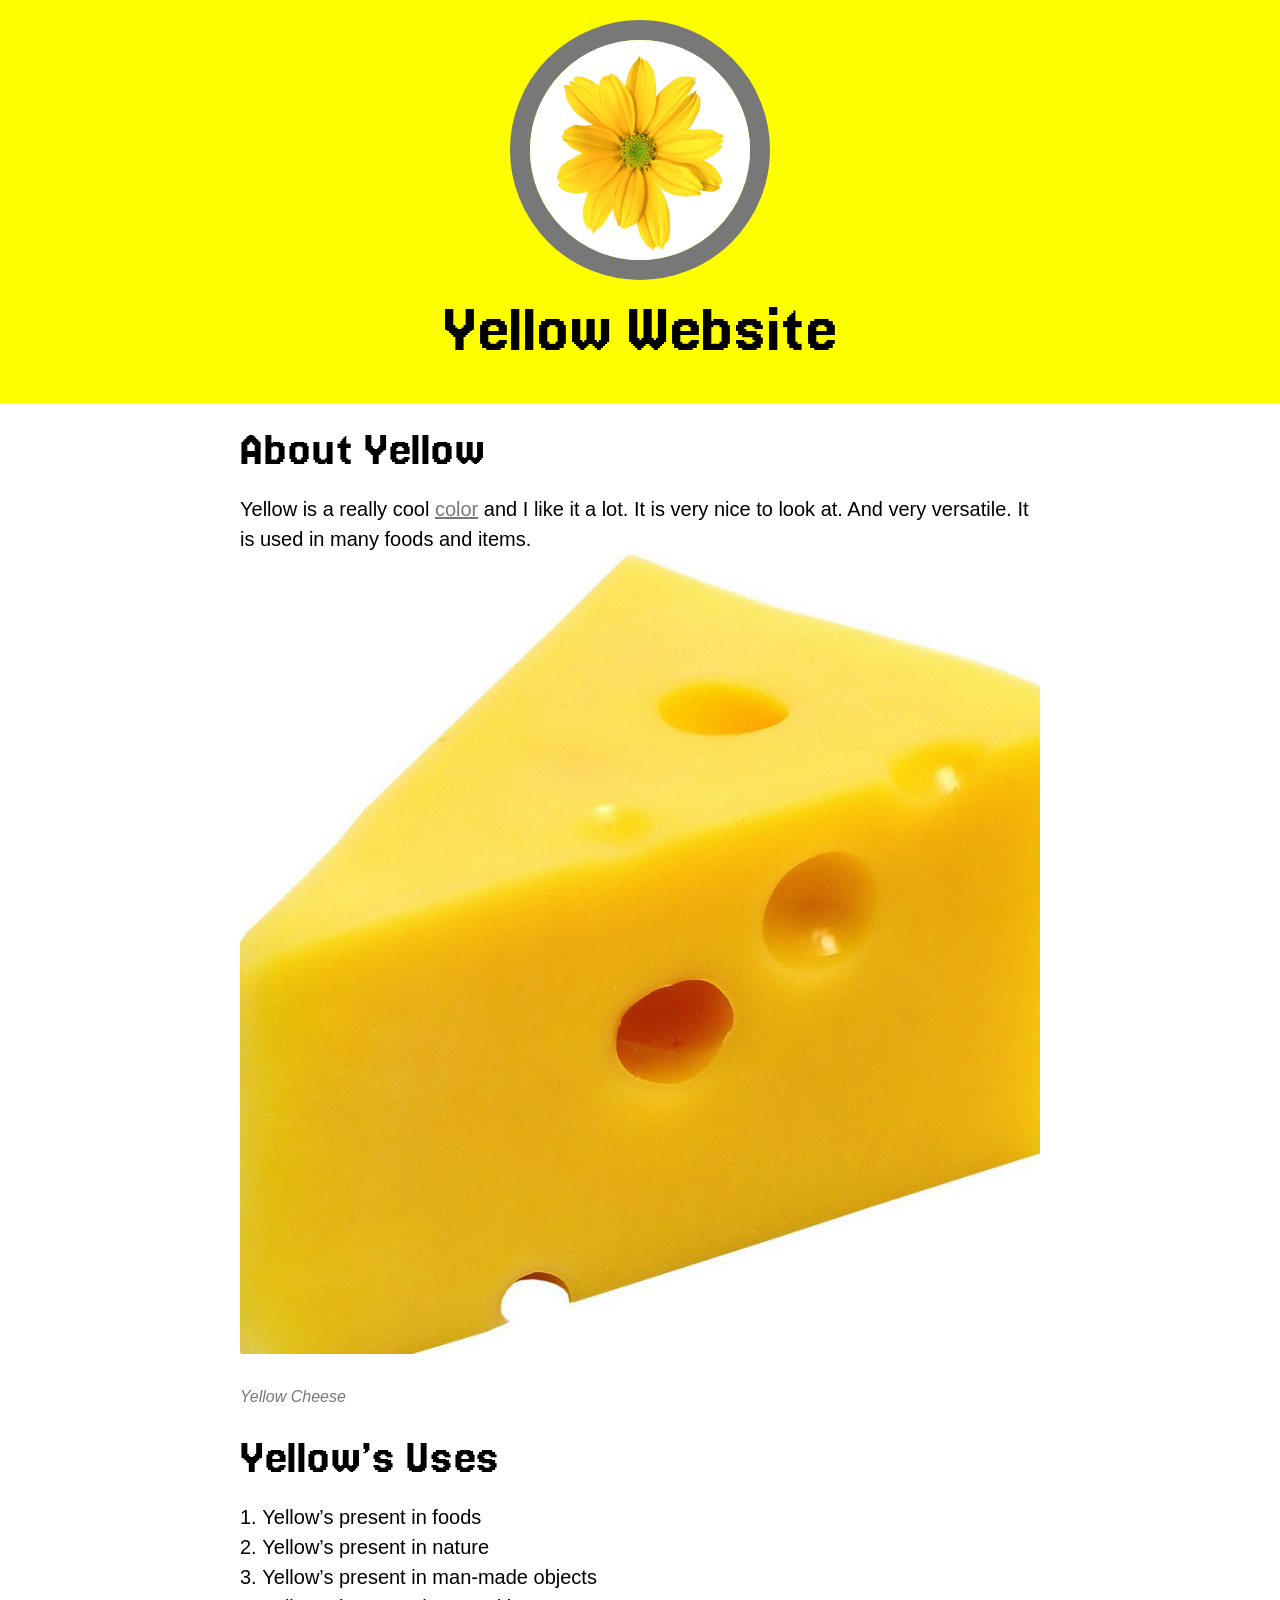
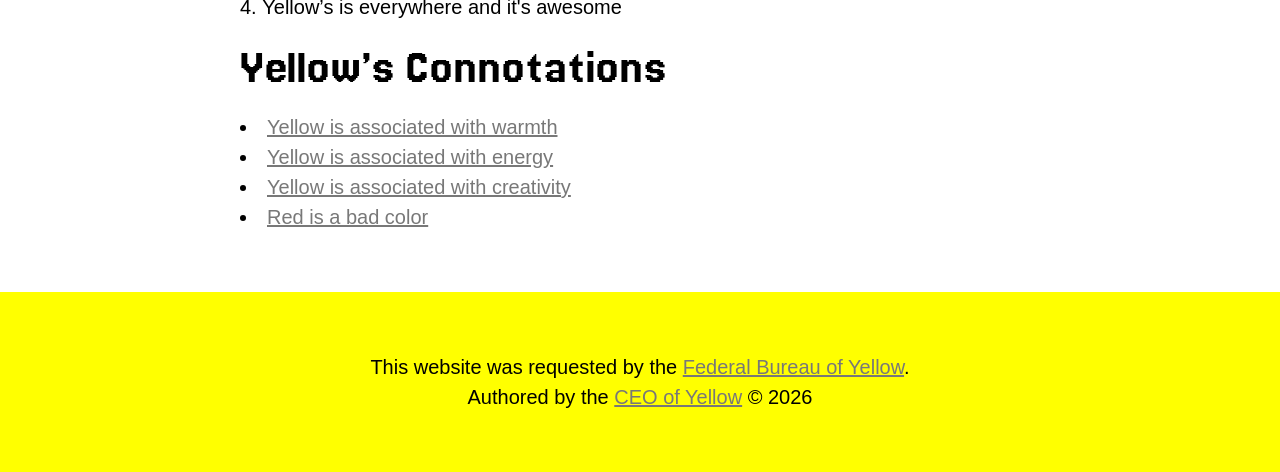
<file: index.html>
<!doctype html>
<html>
  <head>
    <meta charset="UTF-8" />
    <meta name="viewport" content="width=device-width, user-scalable=no, initial-scale=1.0" />
    <title>Awesome Website</title>
    <link rel="icon" href="./img/epic.png" />
    <link rel="stylesheet" href="./css/style.css?v=2" />
  </head>
  <body>
    <!-- header -->
    <header>
      <img
        src="./img/yellow-flower.jpg"
        alt="Epic Dude&#39;s Profile Picture"
      />
      <h1>Yellow Website</h1>
    </header>

    <!-- main -->
    <main>
      <h2>About Yellow</h2>
      <p>
        Yellow is a really cool <a href="https://en.wikipedia.org/wiki/Color" target="_blank">color</a> and I like it a lot. It is very nice to
        look at. And very versatile. It is used in many foods and items.
        <img src="./img/yellow_cheese.jpg" alt="Yellow Cheese">
        <p class="caption">Yellow Cheese</p>
        <h2>Yellow&rsquo;s Uses</h2>
        <ol>
            <li>Yellow&rsquo;s present in foods</li>
            <li>Yellow&rsquo;s present in nature</li>
            <li>Yellow&rsquo;s present in man-made objects</li>
            <li>Yellow&rsquo;s is everywhere and it's awesome</li>
        </ol>
        <h2>Yellow&rsquo;s Connotations</h2>
        <ul>
            <li><a href="https://brandingcompass.com/branding/color-theory-yellow-as-a-branding-color/v=1"
            target="_blank">Yellow is associated with warmth</a></li>

            <li><a href ="https://www.verywellmind.com/the-color-psychology-of-yellow-2795823"
            target="_blank">Yellow is associated with energy</a></li>

            <li><a href="https://clairmonet.com/color-psychology-in-branding-the-power-and-personality-of-yellow/"
            target="_blank">Yellow is associated with creativity</a></li>

            <li><a href="./red.html"
            target="_blank">Red is a bad color</a></li>

        </ul>
      </p>
    </main>

    <!--footer-->
    <footer>
        <div class="content">
        <p>This website was requested by the <a href="https://en.wikipedia.org/wiki/Shades_of_yellow" target="_blank">Federal Bureau of Yellow</a>. 
            <br>Authored by the <a href="https://en.wikipedia.org/wiki/Yellow" target="_blank">CEO of Yellow</a> &#169; 2026</p>
    </div>
    </footer>
  
</body>
</html>
</file>
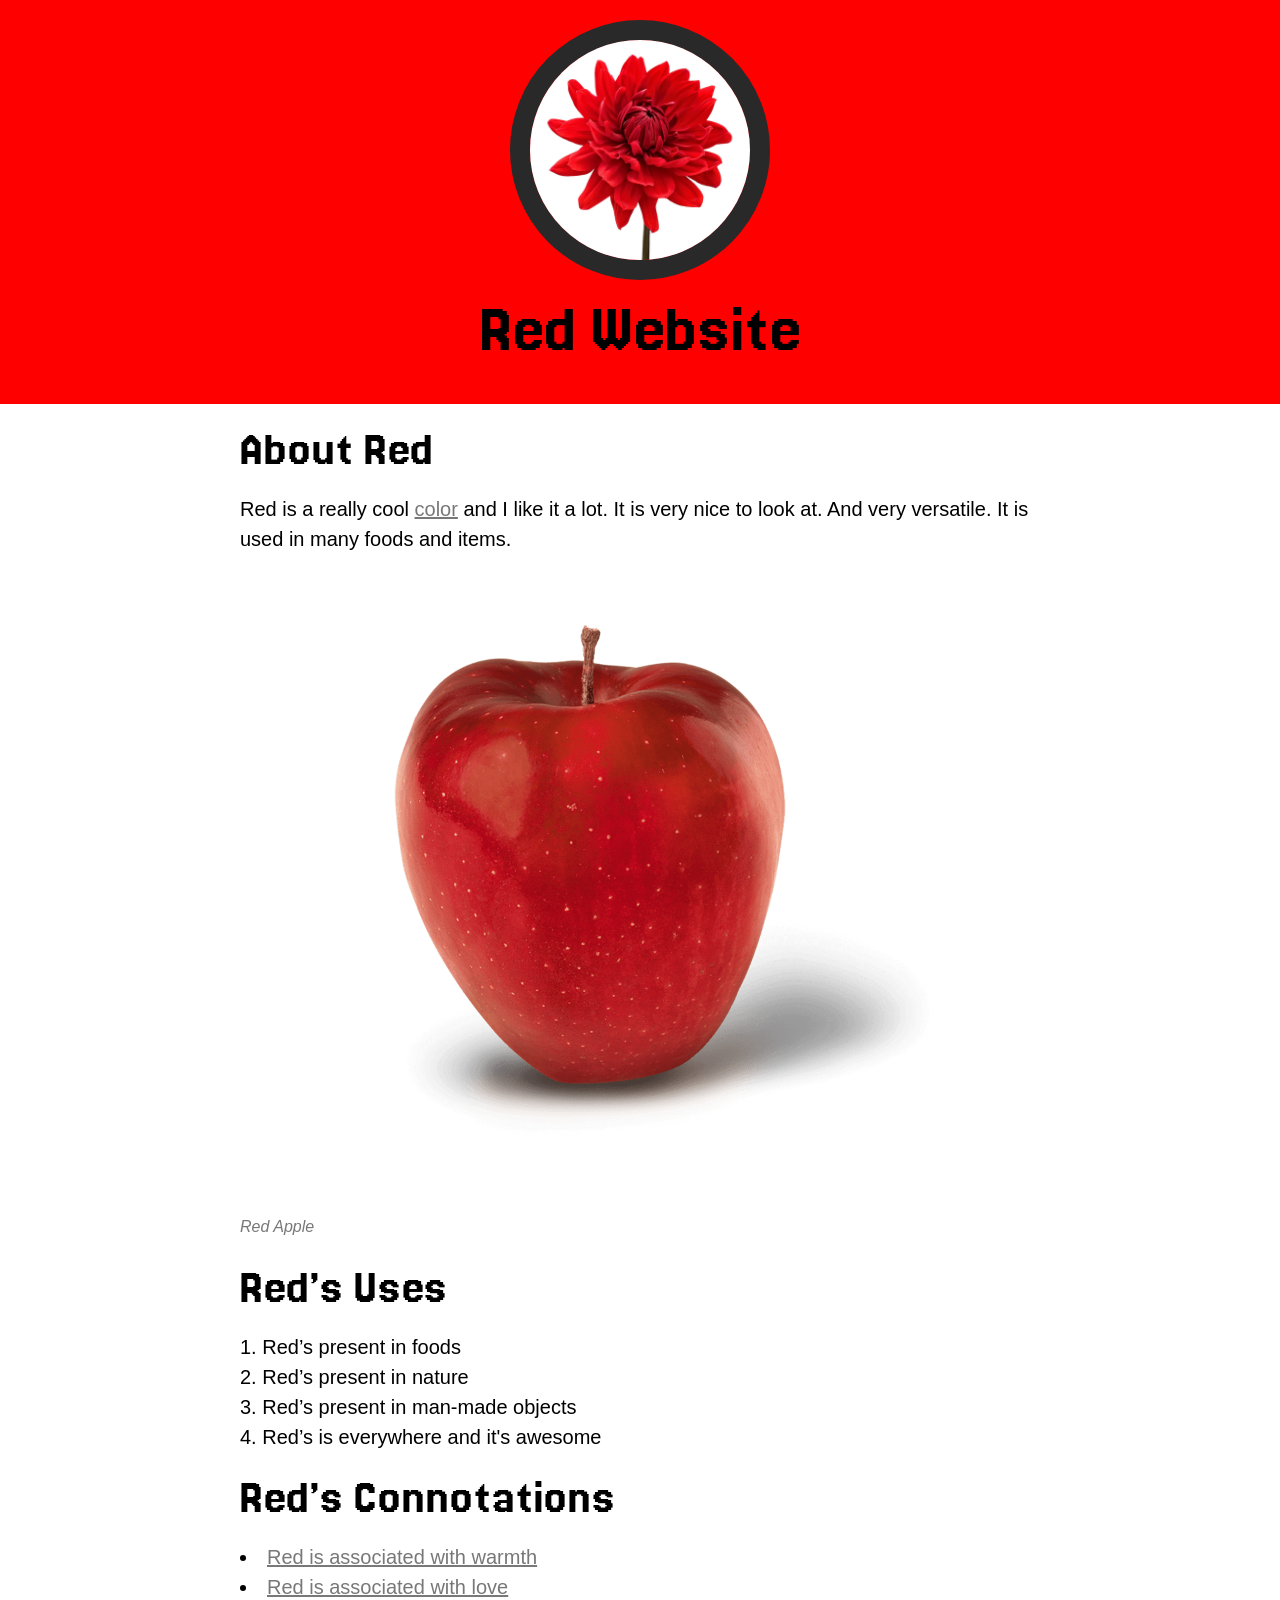
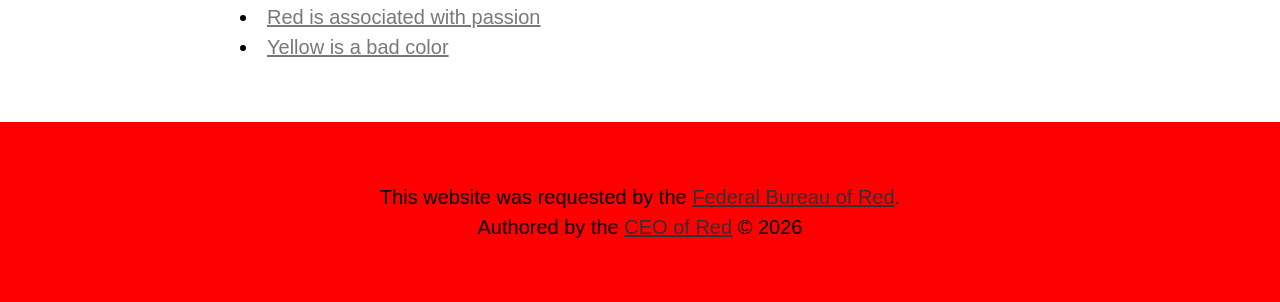
<file: red.html>
<!doctype html>
<html>
  <head>
    <meta charset="UTF-8" />
    <meta name="viewport" content="width=device-width, user-scalable=no, initial-scale=1.0" />
    <title>Awesome Website</title>
    <link rel="icon" href="./img/red.jpg" />
    <link rel="stylesheet" href="./css/redstyle.css" />
  </head>
  <body>
    <!-- header -->
    <header>
      <img
        src="./img/flower.jpg"
        alt="Epic Dude&#39;s Profile Picture"
      />
      <h1>Red Website</h1>
    </header>

    <!-- main -->
    <main>
      <h2>About Red</h2>
      <p>
        Red is a really cool <a href="https://en.wikipedia.org/wiki/Color" target="_blank">color</a> and I like it a lot. It is very nice to
        look at. And very versatile. It is used in many foods and items.
        <img src="./img/apple.png" alt="Red Apple">
        <p class="caption">Red Apple</p>
        <h2>Red&rsquo;s Uses</h2>
        <ol>
            <li>Red&rsquo;s present in foods</li>
            <li>Red&rsquo;s present in nature</li>
            <li>Red&rsquo;s present in man-made objects</li>
            <li>Red&rsquo;s is everywhere and it's awesome</li>
        </ol>
        <h2>Red&rsquo;s Connotations</h2>
        <ul>
            <li><a href="https://www.verywellmind.com/the-color-psychology-of-red-2795821"
            target="_blank">Red is associated with warmth</a></li>

            <li><a href ="https://sensationalcolor.com/meaning-of-red/"
            target="_blank">Red is associated with love</a></li>

            <li><a href="https://quillbot.com/blog/color-meanings/red-color-meaning/"
            target="_blank">Red is associated with passion</a></li>

            <li><a href="./index.html"
            target="_blank">Yellow is a bad color</a></li>

        </ul>
      </p>
    </main>

    <!--footer-->
    <footer>
        <div class="content">
        <p>This website was requested by the <a href="https://en.wikipedia.org/wiki/Shades_of_red" target="_blank">Federal Bureau of Red</a>. 
            <br>Authored by the <a href="https://en.wikipedia.org/wiki/Red" target="_blank">CEO of Red</a> &#169; 2026</p>
    </div>
    </footer>
  
</body>
</html>
</file>
<file: css/style.css>
@import url("https://fonts.googleapis.com/css2?family=Jersey+20&display=swap");

body {
  font-family: Arial, Helvetica, sans-serif;
}

html,
body {
  margin: 0;
  padding: 0;
}

p,
ul,
ol {
  font-size: 20px;
  line-height: 30px;
}

a,
a:visited {
  color: rgb(120, 120, 120);
}

a:hover {
  color: rgb(0, 204, 255);
}

a:active {
  color: rgb(162, 0, 255);
}

ul,
ol {
  padding: 0;
  list-style-position: inside;
}

p.caption {
  font-size: 16px;
  color: rgb(120, 120, 120);
  font-style: oblique;
  margin: 0;
}

header {
  text-align: center;
  background-color: rgb(255, 255, 0);
  padding: 20px;
}

header img {
  width: 220px;
  height: 220px;
  border: 20px solid rgb(120, 120, 120);
  border-radius: 50%;
}

h1 {
  font-family: "Jersey 20", sans-serif;
  font-weight: 400;
  font-style: normal;
  font-size: 70px;
  margin: 10px 0 20px 0;
  color: black;
}

h2 {
  font-family: "Jersey 20", sans-serif;
  font-weight: 400;
  font-style: normal;
  font-size: 50px;
  margin: 20px 0;
}

@media (max-width: 600px) {
  h1 {
    font-size: 50px;
  }

  h2 {
    font-size: 40px;
  }
}

main {
  max-width: 800px;
  margin: 0 auto;
  padding: 0 20px;
}

main img {
  max-width: 100%;
}

/* footer */

footer {
  background-color: rgb(255, 255, 0);
  padding: 40px;
  text-align: center;
  margin-top: 60px;
}

footer .content {
  max-width: 800px;
  margin: 0 auto;
  padding: 0 20px;
}

footer a,
footer a:visited {
  color: rgb(120, 120, 120);
}

footer a:hover {
  color: black;
}

@media (max-width: 600px) {
  footer p {
    font-size: 16px;
  }
}
</file>
<file: css/redstyle.css>
@import url("https://fonts.googleapis.com/css2?family=Jersey+20&display=swap");

body {
  font-family: Arial, Helvetica, sans-serif;
}

html,
body {
  margin: 0;
  padding: 0;
}

p,
ul,
ol {
  font-size: 20px;
  line-height: 30px;
}

a,
a:visited {
  color: rgb(120, 120, 120);
}

a:hover {
  color: rgb(255, 0, 0);
}

a:active {
  color: rgb(49, 49, 49);
}

ul,
ol {
  padding: 0;
  list-style-position: inside;
}

p.caption {
  font-size: 16px;
  color: rgb(120, 120, 120);
  font-style: oblique;
  margin: 0;
}

header {
  text-align: center;
  background-color: rgb(255, 0, 0);
  padding: 20px;
}

header img {
  width: 220px;
  height: 220px;
  border: 20px solid rgb(41, 41, 41);
  border-radius: 50%;
}

h1 {
  font-family: "Jersey 20", sans-serif;
  font-weight: 400;
  font-style: normal;
  font-size: 70px;
  margin: 10px 0 20px 0;
  color: black;
}

h2 {
  font-family: "Jersey 20", sans-serif;
  font-weight: 400;
  font-style: normal;
  font-size: 50px;
  margin: 20px 0;
}

@media (max-width: 600px) {
  h1 {
    font-size: 50px;
  }

  h2 {
    font-size: 40px;
  }
}

main {
  max-width: 800px;
  margin: 0 auto;
  padding: 0 20px;
}

main img {
  max-width: 100%;
}

/* footer */

footer {
  background-color: rgb(255, 0, 0);
  padding: 40px;
  text-align: center;
  margin-top: 60px;
}

footer .content {
  max-width: 800px;
  margin: 0 auto;
  padding: 0 20px;
}

footer a,
footer a:visited {
  color: rgb(49, 49, 49);
}

footer a:hover {
  color: black;
}

@media (max-width: 600px) {
  footer p {
    font-size: 16px;
  }
}
</file>
